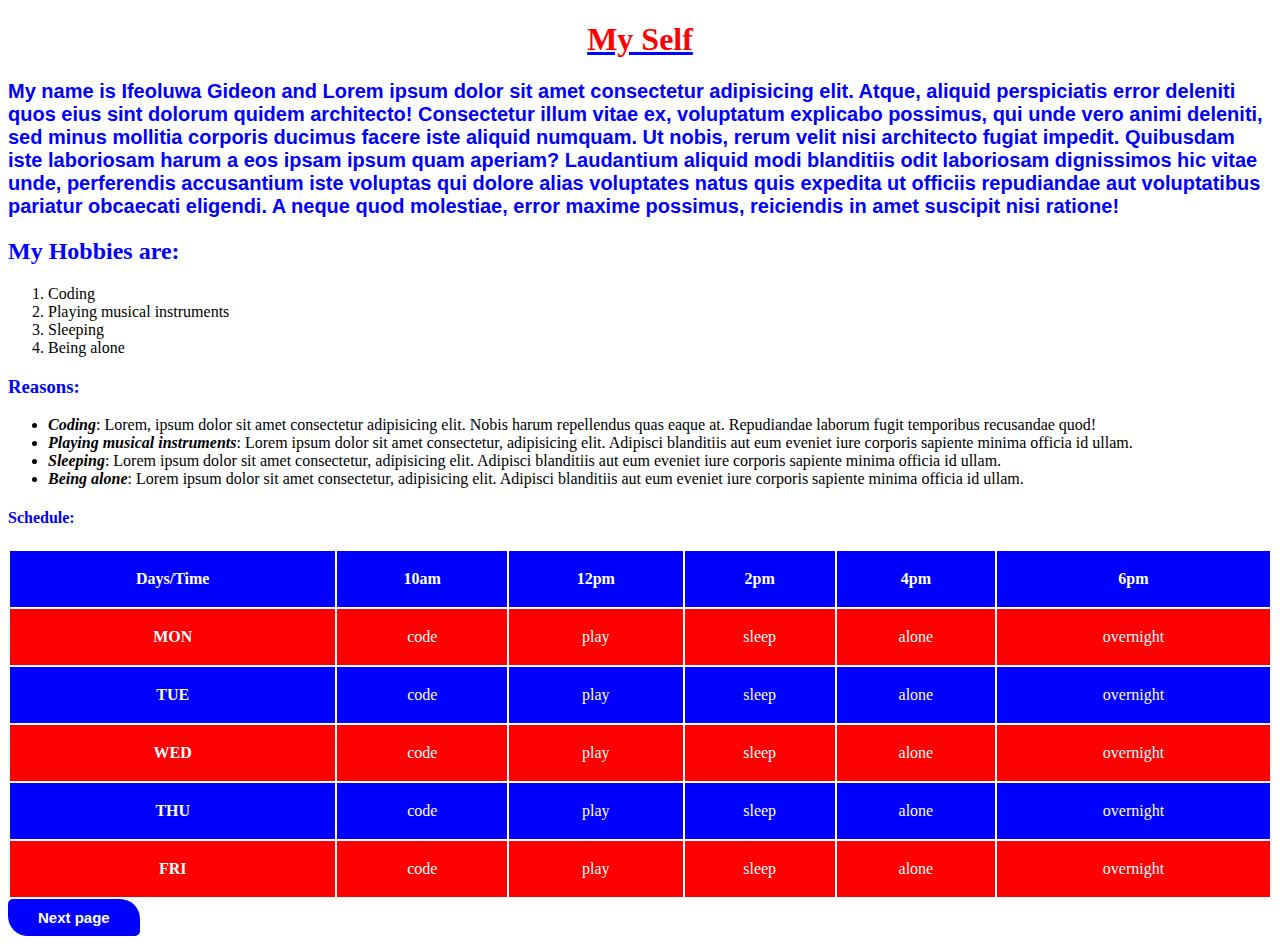
<file: ifetwo/index.html>
<!DOCTYPE html>
<html lang="en">
<head>
    <meta charset="UTF-8">
    <meta name="viewport" content="width=device-width, initial-scale=1.0">
    <title>Home page</title>
    <link rel="stylesheet" href="style.css">
</head>
<body>
    <h1>My Self</h1>
    <p>My name is <b class="name">Ifeoluwa Gideon</b> and Lorem ipsum dolor sit amet consectetur adipisicing elit. Atque, aliquid perspiciatis error deleniti quos eius sint dolorum quidem architecto! Consectetur illum vitae ex, voluptatum explicabo possimus, qui unde vero animi deleniti, sed minus mollitia corporis ducimus facere iste aliquid numquam. Ut nobis, rerum velit nisi architecto fugiat impedit. Quibusdam iste laboriosam harum a eos ipsam ipsum quam aperiam? Laudantium aliquid modi blanditiis odit laboriosam dignissimos hic vitae unde, perferendis accusantium iste voluptas qui dolore alias voluptates natus quis expedita ut officiis repudiandae aut voluptatibus pariatur obcaecati eligendi. A neque quod molestiae, error maxime possimus, reiciendis in amet suscipit nisi ratione!</p>
    <h2>My Hobbies are:</h2>
    <ol>
        <li>Coding</li>
        <li>Playing musical instruments</li>
        <li>Sleeping</li>
        <li>Being alone</li>
    </ol>
    <h3>Reasons:</h3>
    <ul>
        <li><i><b>Coding</b></i>: Lorem, ipsum dolor sit amet consectetur adipisicing elit. Nobis harum repellendus quas eaque at. Repudiandae laborum fugit temporibus recusandae quod!</li>
        <li><i><b>Playing musical instruments</b></i>: Lorem ipsum dolor sit amet consectetur, adipisicing elit. Adipisci blanditiis aut eum eveniet iure corporis sapiente minima officia id ullam.</li>
        <li><i><b>Sleeping</b></i>: Lorem ipsum dolor sit amet consectetur, adipisicing elit. Adipisci blanditiis aut eum eveniet iure corporis sapiente minima officia id ullam.</li>
        <li><i><b>Being alone</b></i>: Lorem ipsum dolor sit amet consectetur, adipisicing elit. Adipisci blanditiis aut eum eveniet iure corporis sapiente minima officia id ullam.</li>
    </ul>
    <h4>Schedule:</h4>
    <table>
        <tr>
            <th>Days/Time</th>
            <th>10am</th>
            <th>12pm</th>
            <th>2pm</th>
            <th>4pm</th>
            <th>6pm</th>
        </tr>
        <tr>
            <th>MON</th>
            <td>code</td>
            <td>play</td>
            <td>sleep</td>
            <td>alone</td>
            <td>overnight</td>
        </tr>
        <tr>
            <th>TUE</th>
            <td>code</td>
            <td>play</td>
            <td>sleep</td>
            <td>alone</td>
            <td>overnight</td>
        </tr>
        <tr>
            <th>WED</th>
            <td>code</td>
            <td>play</td>
            <td>sleep</td>
            <td>alone</td>
            <td>overnight</td>
        </tr>
        <tr>
            <th>THU</th>
            <td>code</td>
            <td>play</td>
            <td>sleep</td>
            <td>alone</td>
            <td>overnight</td>
        </tr>
        <tr>
            <th>FRI</th>
            <td>code</td>
            <td>play</td>
            <td>sleep</td>
            <td>alone</td>
            <td>overnight</td>
        </tr>
    </table>
    <button class="button"><a href="next.html">Next page</a></button>
</body>
</html>
</file>
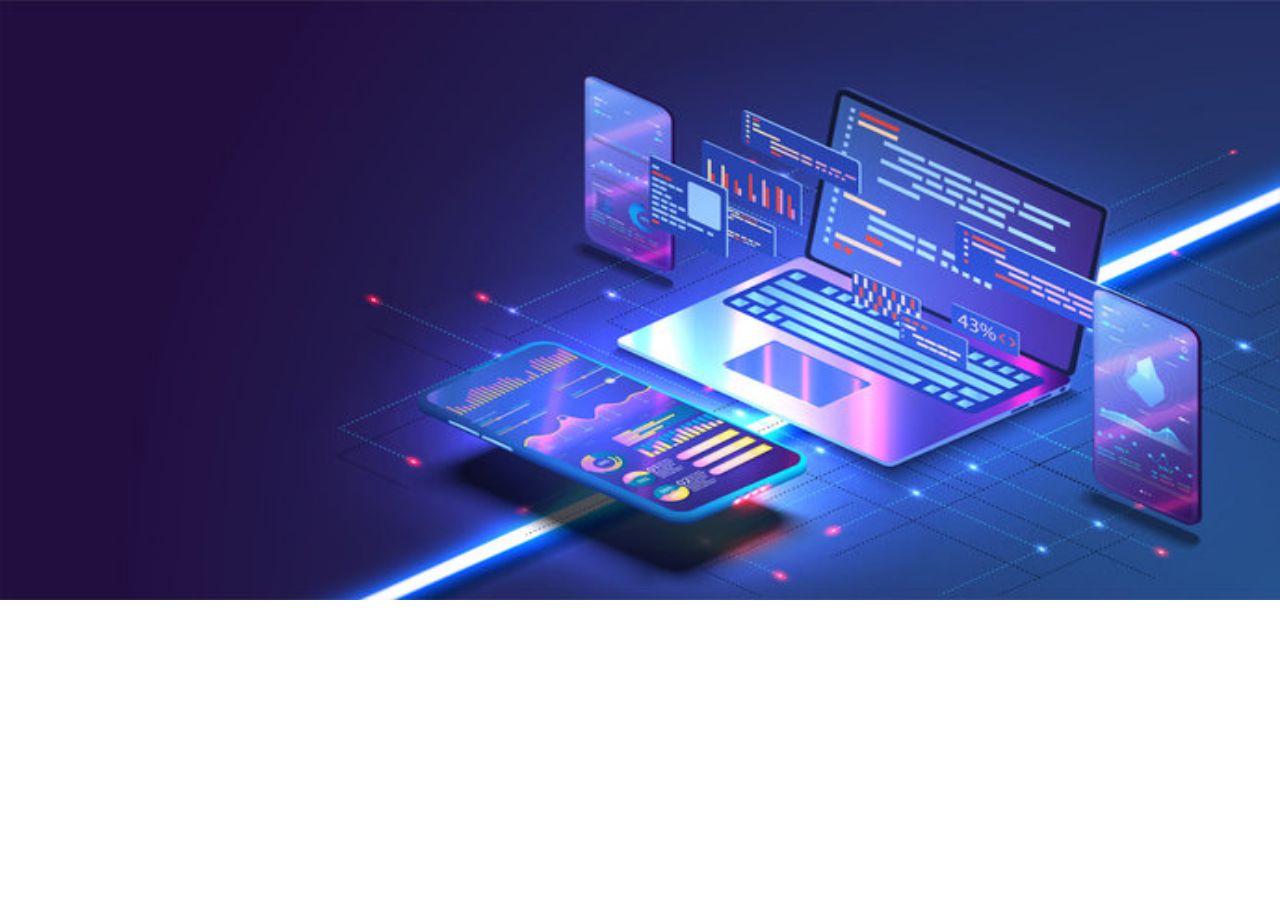
<file: ifetwo/cssslider.html>
<!DOCTYPE html>
<html lang="en">
<head>
    <meta charset="UTF-8">
    <meta name="viewport" content="width=device-width, initial-scale=1.0">
    <title>CSS SLIDER</title>
    <link rel="stylesheet" href="cssslider.css">
</head>
<body>
    
    
    <!--slider section-->
    <div class="sliderCon">
        <!--slider-->
        <div class="slider">
            <div class="slide">
                <img src="images/c1.jpg" alt="" srcset="">
            </div>

            <div class="slide">
                <img src="images/c2.jpg" alt="" srcset="">
            </div>

            <div class="slide">
                <img src="images/c3.jpg" alt="" srcset="">
            </div>

            <div class="slide">
                <img src="images/c5.jpg" alt="" srcset="">
            </div>
        </div>
    </div>

    
</body>
</html>
</file>
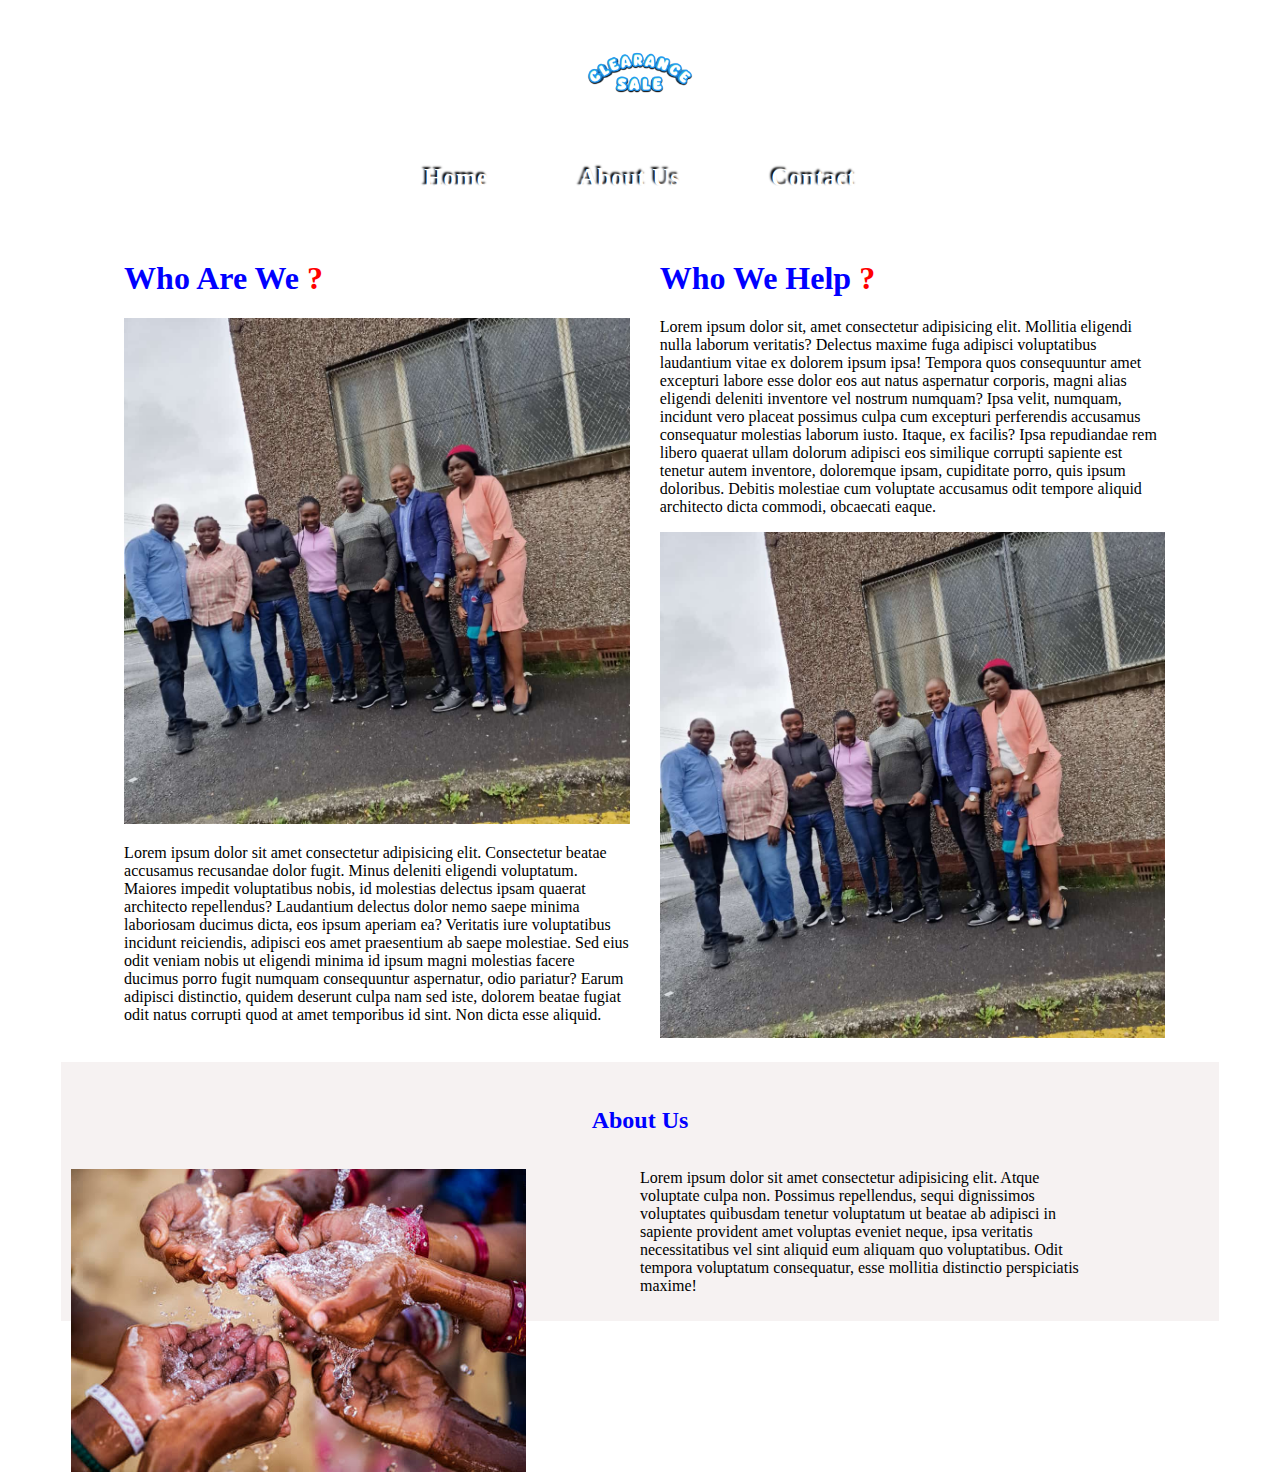
<file: ifetwo/inline.html>
<!DOCTYPE html>
<html lang="en">
<head>
    <meta charset="UTF-8">
    <meta name="viewport" content="width=device-width, initial-scale=1.0">
    <title>INLINE</title>
    <link rel="stylesheet" href="inline.css">
</head>
<body>
    <!--header start-->
    <header>
        <img src="images/logo.png" alt="" srcset="">
        <p><b>home</b> <a href="#about"><b>about us</b></a> <b>contact</b></p>
    </header>
    <!--header end-->

    <!--container section-->
    <div class="inlineContainer">
        <!--left section-->
        <div class="left">
            <h1>who are we <b>?</b></h1>
            <img src="images/606bc4f3a3e74f11ad35f2cd48a4ca3d.jpg" alt="" srcset="">
            <p>Lorem ipsum dolor sit amet consectetur adipisicing elit. Consectetur beatae accusamus recusandae dolor fugit. Minus deleniti eligendi voluptatum. Maiores impedit voluptatibus nobis, id molestias delectus ipsam quaerat architecto repellendus? Laudantium delectus dolor nemo saepe minima laboriosam ducimus dicta, eos ipsum aperiam ea? Veritatis iure voluptatibus incidunt reiciendis, adipisci eos amet praesentium ab saepe molestiae. Sed eius odit veniam nobis ut eligendi minima id ipsum magni molestias facere ducimus porro fugit numquam consequuntur aspernatur, odio pariatur? Earum adipisci distinctio, quidem deserunt culpa nam sed iste, dolorem beatae fugiat odit natus corrupti quod at amet temporibus id sint. Non dicta esse aliquid.</p>
        </div>
        <!--left section ends-->

        <!--right section-->
        <div class="right">
            <h1>who we help <b>?</b></h1>
            <p>Lorem ipsum dolor sit, amet consectetur adipisicing elit. Mollitia eligendi nulla laborum veritatis? Delectus maxime fuga adipisci voluptatibus laudantium vitae ex dolorem ipsum ipsa! Tempora quos consequuntur amet excepturi labore esse dolor eos aut natus aspernatur corporis, magni alias eligendi deleniti inventore vel nostrum numquam? Ipsa velit, numquam, incidunt vero placeat possimus culpa cum excepturi perferendis accusamus consequatur molestias laborum iusto. Itaque, ex facilis? Ipsa repudiandae rem libero quaerat ullam dolorum adipisci eos similique corrupti sapiente est tenetur autem inventore, doloremque ipsam, cupiditate porro, quis ipsum doloribus. Debitis molestiae cum voluptate accusamus odit tempore aliquid architecto dicta commodi, obcaecati eaque.</p>
            <img src="images/606bc4f3a3e74f11ad35f2cd48a4ca3d.jpg" alt="" srcset="">
        </div>
        <!--right section ends-->
    </div>
    <!--container section ends-->

    <!--about section-->
    <div class="about" id="about">
        <h2>about us</h2>
        <div class="left">
            <img src="images/slider.jpeg" alt="" srcset="">
        </div>
        <div class="right">
            <p>Lorem ipsum dolor sit amet consectetur adipisicing elit. Atque voluptate culpa non. Possimus repellendus, sequi dignissimos voluptates quibusdam tenetur voluptatum ut beatae ab adipisci in sapiente provident amet voluptas eveniet neque, ipsa veritatis necessitatibus vel sint aliquid eum aliquam quo voluptatibus. Odit tempora voluptatum consequatur, esse mollitia distinctio perspiciatis maxime!</p>
        </div>
    </div>
    <!--about section ends-->

</body>
</html>
</file>
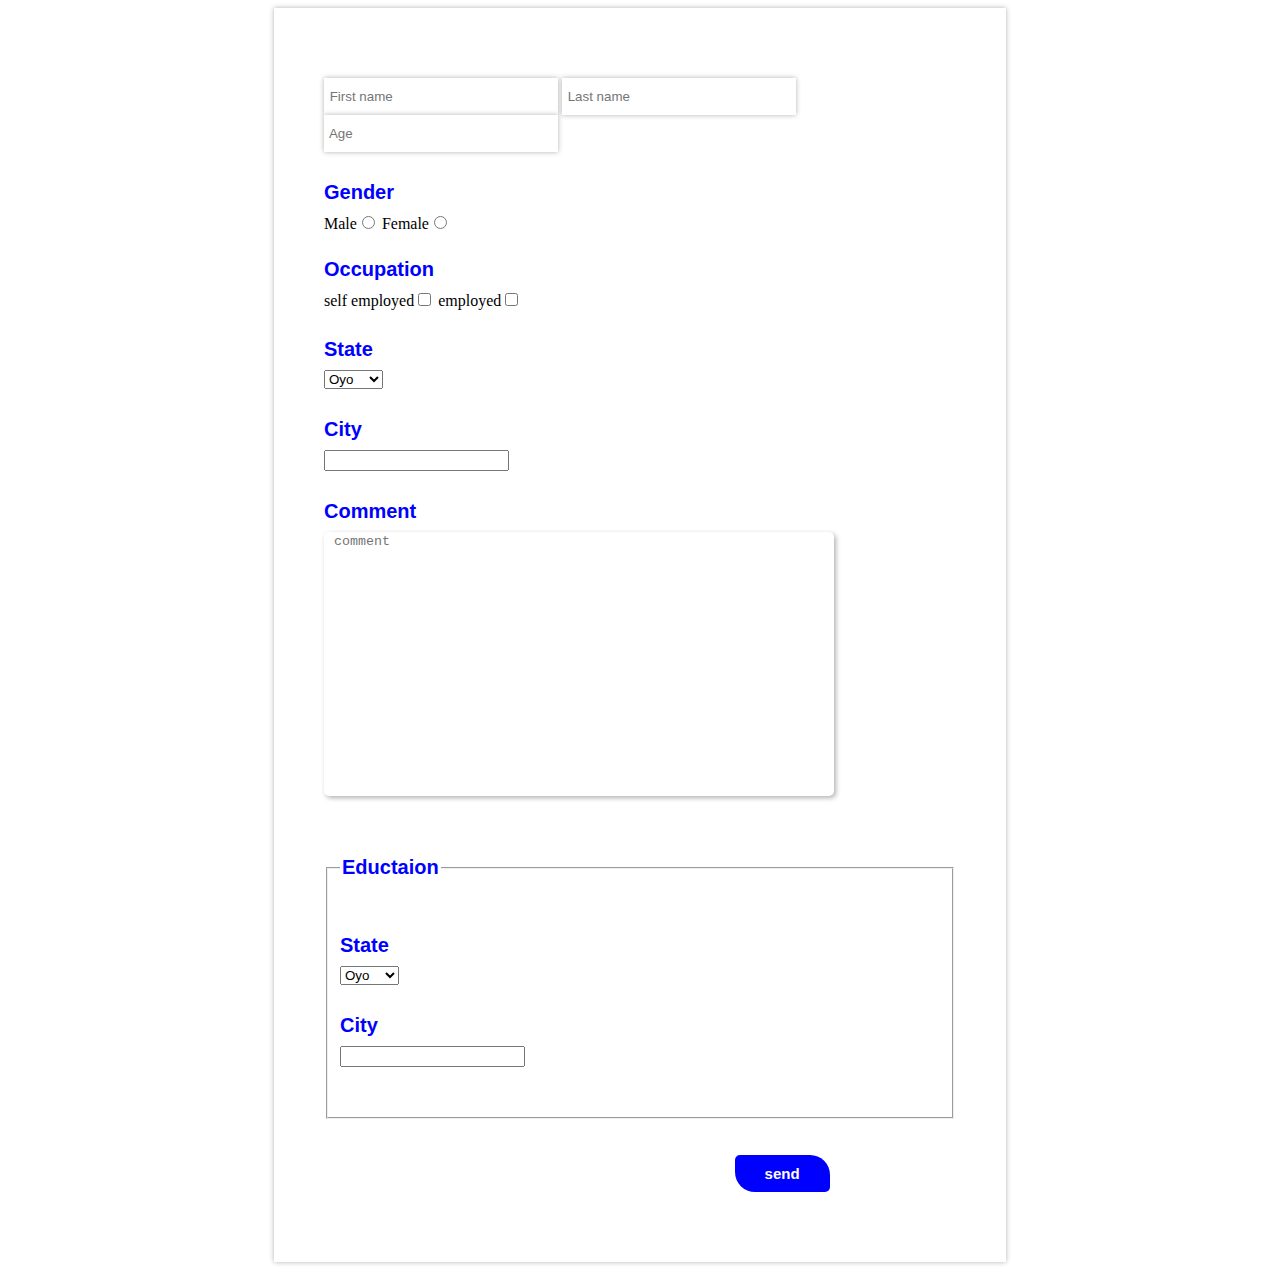
<file: ifetwo/next.html>
<!DOCTYPE html>
<html lang="en">
<head>
    <meta charset="UTF-8">
    <meta name="viewport" content="width=device-width, initial-scale=1.0">
    <title>Next page</title>
    <link rel="stylesheet" href="style.css">
</head>
<body>
    <form action="">
        <input type="text" value="" placeholder=" First name" class="input" required>
        <input type="text" value="" placeholder=" Last name" class="input">
        <input type="text" value="" placeholder=" Age" class="input">

        <div class="same">
            <p>Gender</p>
        <span>Male</span><input type="radio" value="male" name="gender"> <span>Female</span><input type="radio" value="female" name="gender">
        </div>

        <div class="same">
            <p>Occupation</p>
        <span>self employed</span><input type="checkbox" value="self employed"> <span>employed</span><input type="checkbox" value="employed">
        </div>

        <div class="same">
            <p><label for="state">State</label></p>
            <select name="" id="state">
                <option value="Edo">Edo</option>
                <option value="Oyo" selected>Oyo</option>
                <option value="Lagos">Lagos</option>
            </select>
        </div>

        <div class="same">
            <p><label for="city">City</label></p>
            <input type="text" list="city">
            <datalist id="city">
                <option value="Auchi"></option>
                <option value="Ibadan"></option>
                <option value="Ikeja"></option>
            </datalist>
        </div>

        

        <div class="same">
            <p>Comment  </p>
        <textarea name="comment" id="" cols="30" rows="10" placeholder=" comment"></textarea>
        </div>
        


        <fieldset>
            <legend><p>Eductaion</p></legend>
            <div class="same">
                <p><label for="state">State</label></p>
                <select name="" id="state">
                    <option value="Edo">Edo</option>
                    <option value="Oyo" selected>Oyo</option>
                    <option value="Lagos">Lagos</option>
                </select>
            </div>
    
            <div class="same">
                <p><label for="city">City</label></p>
                <input type="text" list="city">
                <datalist id="city">
                    <option value="Auchi"></option>
                    <option value="Ibadan"></option>
                    <option value="Ikeja"></option>
                </datalist>
            </div>
        </fieldset>
        <br><br>

        <div class="btn">
            <input type="submit" value="send" class="button">
        </div>
    </form>
</body>
</html>
</file>
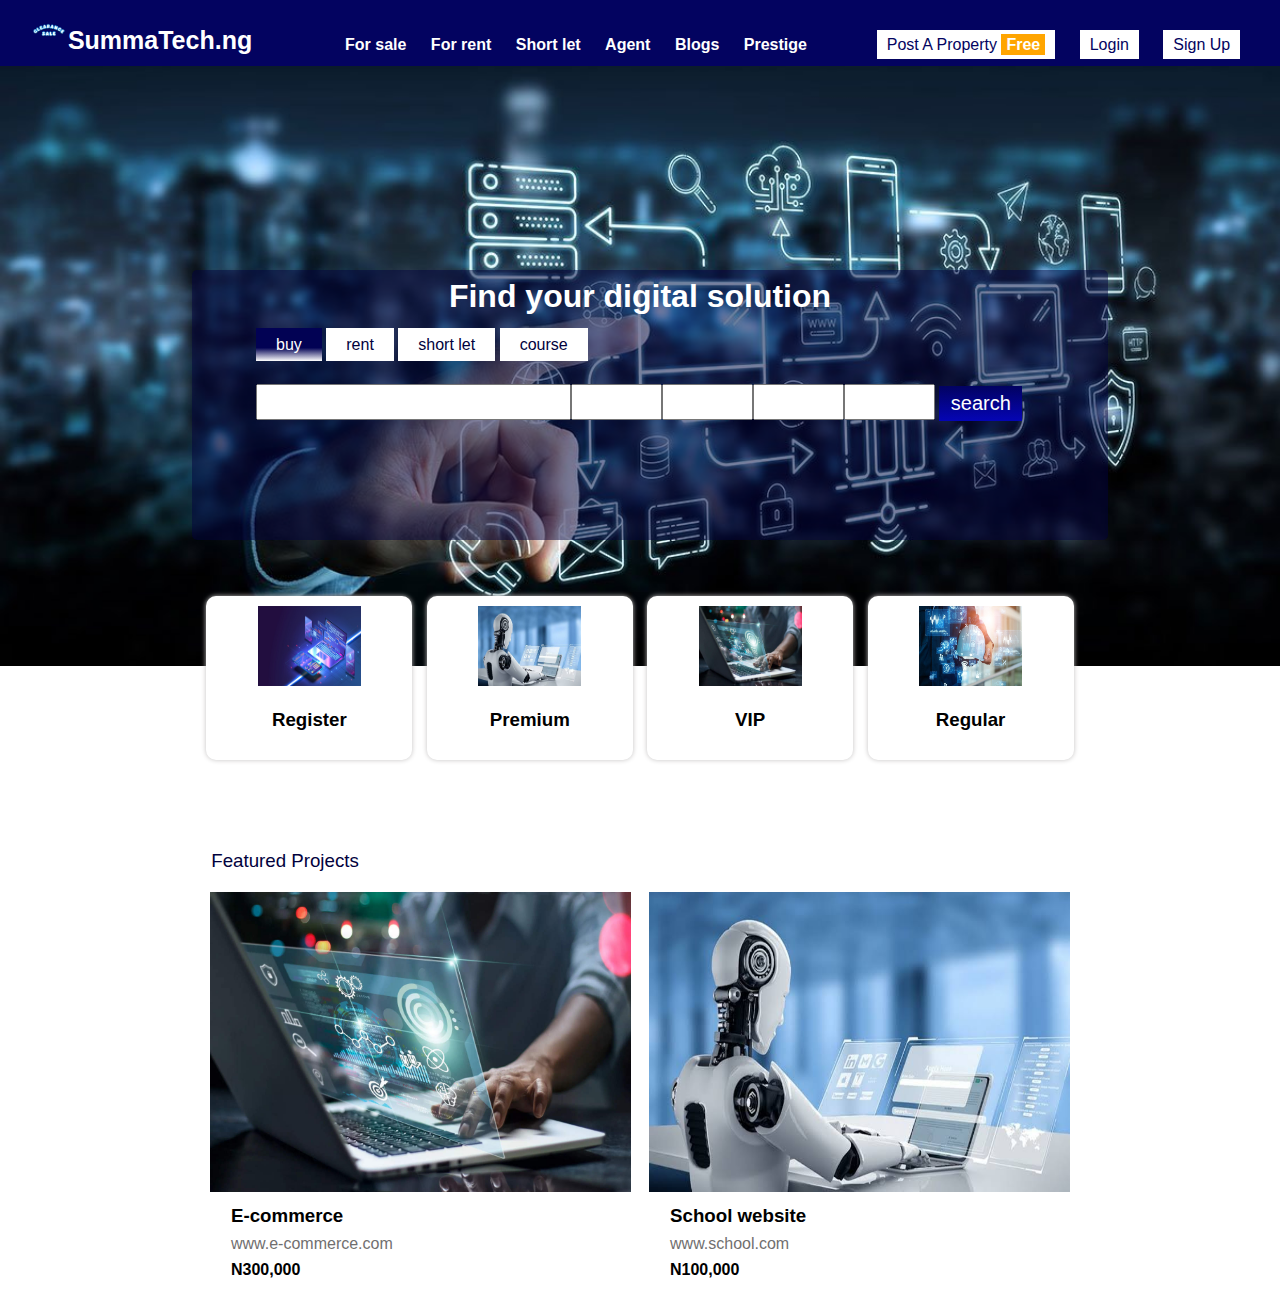
<file: ifetwo/tech.html>
<!DOCTYPE html>
<html lang="en">
<head>
    <meta charset="UTF-8">
    <meta name="viewport" content="width=device-width, initial-scale=1.0">
    <title>tech</title>
    <link rel="stylesheet" href="tech.css">
</head>
<body>
    <!--header begins-->
    <header>
        <div class="side1">
            <img src="images/logo.png" alt="" srcset=""><b>SummaTech.ng</b>
        </div>

        <div class="side2">
            <span>For sale</span>
            <span>For rent</span>
            <span>Short let</span>
            <span>Agent</span>
            <span>Blogs</span>
            <span>Prestige</span>
        </div>

        <div class="side3">
            <span>post a property <b>free</b></span>
            <span>login</span>
            <span>sign up</span>
        </div>
    </header>
    <!--header ends-->

    <!--slider begins-->
    <div class="slider">
        <div class="abs">

        </div>

        <div class="rel">
            <h1>Find your digital solution</h1>
            <div class="relSpan">
                <span class="first">buy</span>
                <span>rent</span>
                <span>short let</span>
                <span>course</span>
            </div><br>

            <form action="">
                <input type="text" style="width: 40%;"><input type="text"><input type="text"><input type="text"><input type="text"> <input type="button" value="search" style="background-image: linear-gradient(rgb(2, 2, 97), rgb(5, 5, 181)); color: white; font-size: 20px; height: 35px; top: 3.5px; position: relative; border: 0;">
            </form>
        </div>
    </div>
    <!--slider ends-->

    <!--four column section-->
    <div class="fourColSection">
        <div class="fourCol">
            <div class="col1"><img src="images/c1.jpg" alt="" srcset="">
            <h3>Register</h3></div>
            <div class="col2"><img src="images/c2.jpg" alt="" srcset=""> <h3>Premium</h3></div>
            <div class="col3"><img src="images/c3.jpg" alt="" srcset=""> <h3>VIP</h3></div>
            <div class="col4"><img src="images/c4.jpeg" alt="" srcset=""> <h3>Regular</h3></div>
        </div>
    </div>
    <!--four column section ends-->

    <!--featured project section-->
    <div class="project">
        <h3 class="h3">Featured Projects</h3>
        <div class="fps">
            <div class="col1">
                <img src="images/c3.jpg" alt="" srcset="">
                <div class="write">
                    <h3>E-commerce</h3>
                    <p><span>www.e-commerce.com</span></p>
                    <p><b>N300,000</b></p>
                </div>
            </div>
    
            <div class="col2">
                <img src="images/c2.jpg" alt="" srcset="">
                <div class="write">
                    <h3>School website</h3>
                    <p><span>www.school.com</span></p>
                    <p><b>N100,000</b></p>
                </div>
            </div>
        </div>
    </div>
    <!--featured project section end-->
</body>
</html>
</file>
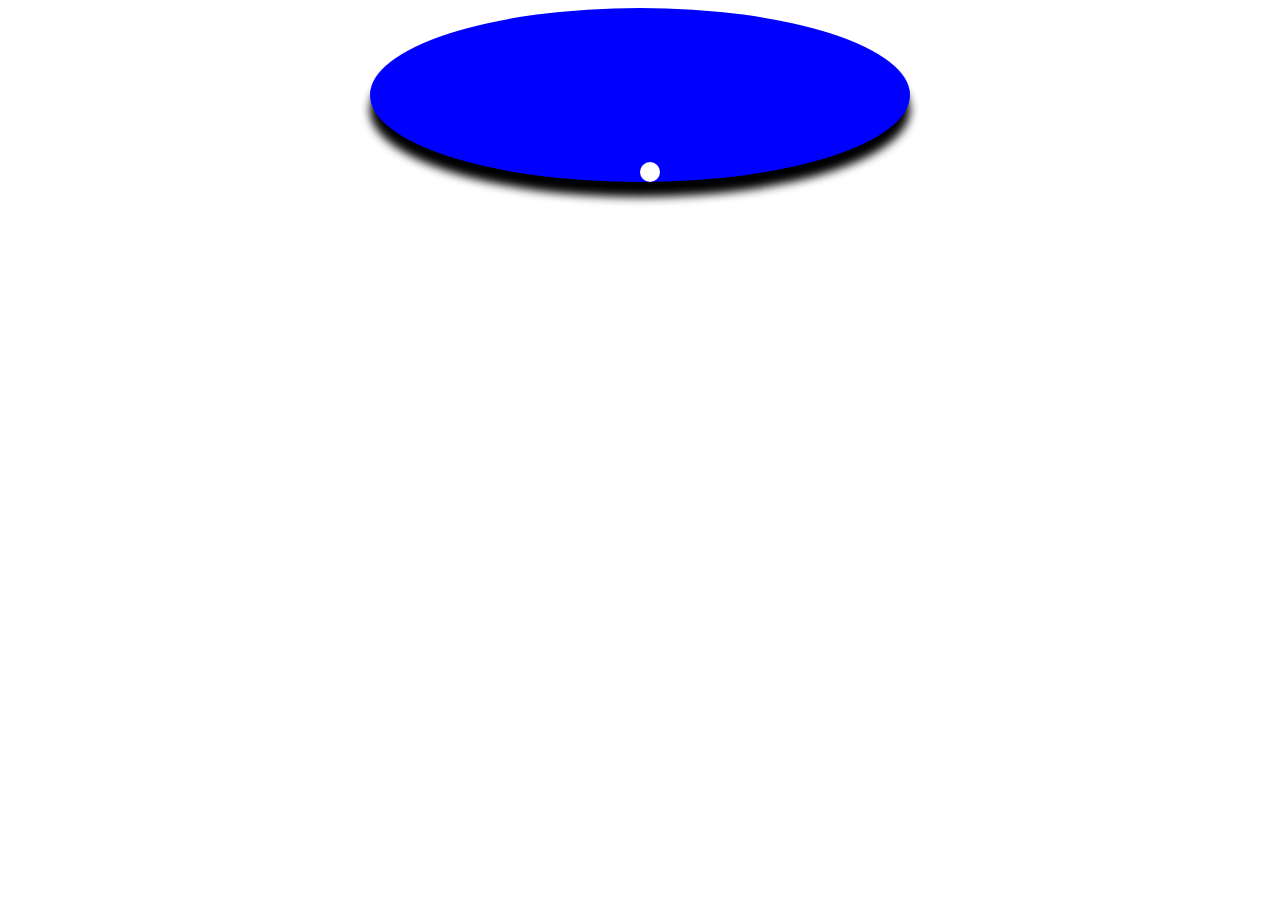
<file: ifetwo/time.html>
<!DOCTYPE html>
<html lang="en">
<head>
    <meta charset="UTF-8">
    <meta name="viewport" content="width=device-width, initial-scale=1.0">
    <title>Document</title>
</head>
<style>
    .time{
        position: relative;
        margin-top: 15%;
        background-color: blue;
        color: white;
        width: 500px;
        padding: 20px;
        position: relative;
        margin: auto;
        border-radius: 50%;
        text-align: center;
        box-shadow: 0px 15px 10px black;
    }
    h1{
        text-align: center;
        font-family: Verdana, Geneva, Tahoma, sans-serif;
        font-size: 200px;
        color: white;
        transition: ease-in-out;
        animation: trans 1s infinite;
    }
    sup{
        font-size: 30px;
        position: absolute;
        background-color: white;
        color: red;
        border-radius: 50%;
        padding: 10px;
    }
    @keyframes trans {
        0%{transform: scale(1.5);}
        50%{transform: scale(1.1);}
        0%{transform: scale(1);}
    }
</style>
<body>
    <div class="time">
        <h1><b id="time"> </b> <sup id="sec"> </sup></h1>
    </div>
    <script>
        var m = 30;
        var s = 0;
        var de = 59;
        var st = 30;
        

        function classTime() {
            if (s != de && m != 0) {
                s++;
                document.getElementById("time").innerHTML = m;
                document.getElementById("sec").innerHTML = s;
            }
            else if (s == de && m != 0) {
                s = 0;
                m--;
                document.getElementById("time").innerHTML = m;
                document.getElementById("sec").innerHTML = s;
            }
            else{
                document.getElementById("time").innerHTML = 0 + "0";
                document.getElementById("sec").innerHTML = 0 + "0";
            }
        }
        setInterval(classTime, 1000);
        
    </script>
</body>
</html>
</file>
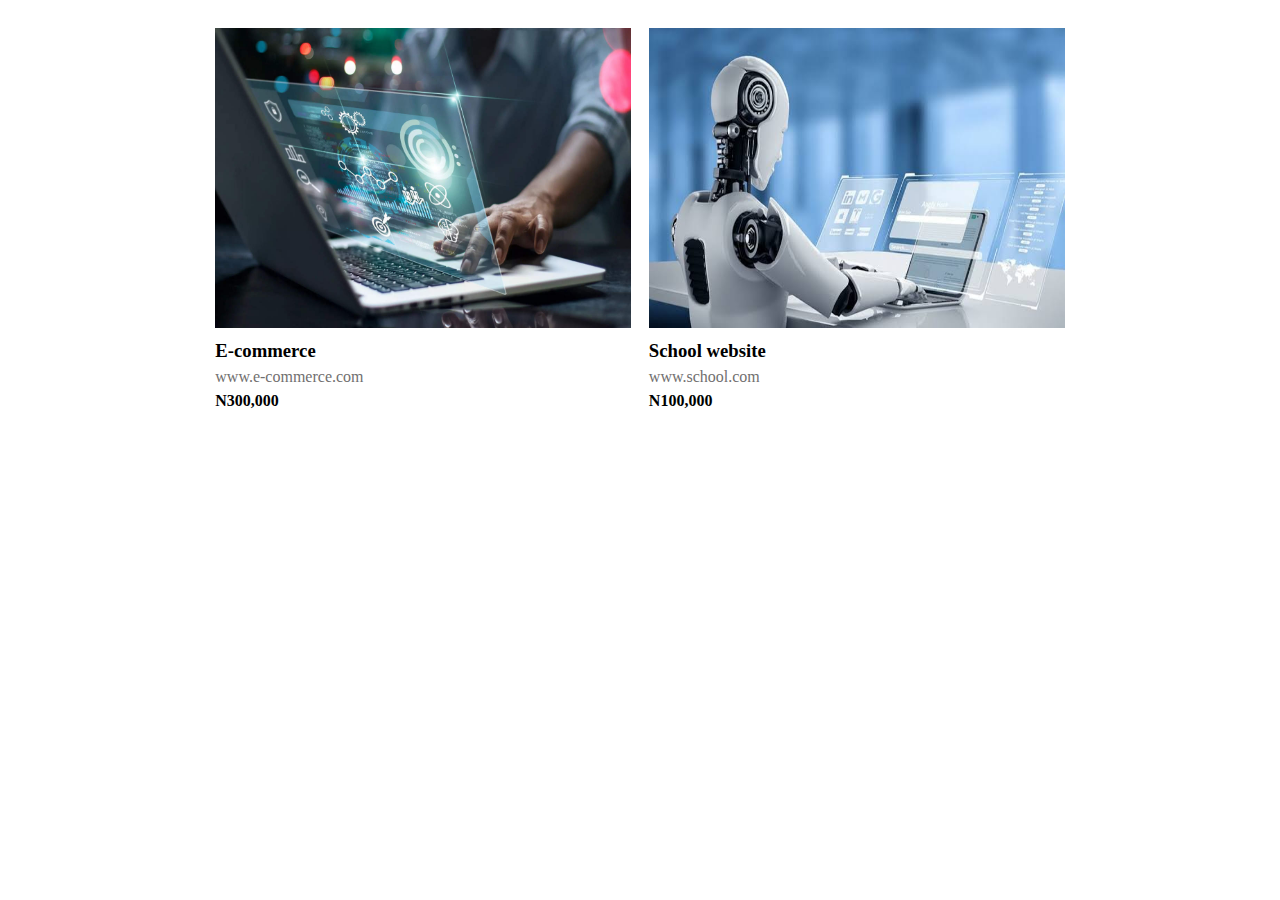
<file: ifetwo/twocol.html>
<!DOCTYPE html>
<html lang="en">
<head>
    <meta charset="UTF-8">
    <meta name="viewport" content="width=device-width, initial-scale=1.0">
    <title>Document</title>
</head>
<style>
    .fps{
         padding: 10px 0;
         width: 70%;
         margin: 0 15%;
         display: inline-flex;
         justify-content: space-evenly;
         line-height: 8px;
    }
    .fps .col1, .col2{
        padding: 10px 0;
        width: 47%;
    }
    .fps img{
        width: 100%;
        height: 300px;
    }
    .fps span{
        color: rgb(113, 111, 111);
    }
</style>
<body>
    <!--featured project section-->
    <div class="fps">
        <div class="col1">
            <img src="images/c3.jpg" alt="" srcset="">
            <div class="write">
                <h3>E-commerce</h3>
                <p><span>www.e-commerce.com</span></p>
                <p><b>N300,000</b></p>
            </div>
        </div>

        <div class="col2">
            <img src="images/c2.jpg" alt="" srcset="">
            <div class="write">
                <h3>School website</h3>
                <p><span>www.school.com</span></p>
                <p><b>N100,000</b></p>
            </div>
        </div>
    </div>
    <!--featured project section end-->
</body>
</html>
</file>
<file: ifetwo/style.css>
h1{
    text-align: center;
    color: red;
    text-decoration: underline solid blue;
}
.name{
    color: blue;
}
h2, h3, h4{
    color: blue;
}
table{
    width: 100%;
    height: 350px;
}
td{
    text-align: center;
}
tr:nth-child(even){
    background-color: red;
}
tr{
    background-color: blue;
    color: white;
}
.button{
    font-size: 15px;
    font-weight: bold;
    padding: 10px 30px;
    background-color: blue;
    color: white;
    border: 0;
    border-radius: 5px 20px;
}
a{
    color: unset;
    text-decoration: none;
}
form{
    box-shadow: 0px 0px 5px rgb(178, 178, 178);
    width: 50%;
    padding: 70px 50px;
    position: relative;
    margin: auto;
}
.input{
    width: 230px;
    height: 35px;
    border: 0;
    outline: 0;
    box-shadow: 0px 0px 5px rgb(178, 178, 178);
}
textarea{
    width: 80%;
    height: 260px;
    border: 0;
    outline: 0;
    box-shadow: 2px 2px 5px rgb(178, 178, 178);
    border-radius: 5px;
    resize: none;
}
.btn{
    text-align: right;
    width: 80%;
}
.same{
    line-height: 1px;
    margin: 40px 0;
}

p{
    font-size: 20px;
    font-weight: bold;
    font-family: Verdana, Geneva, Tahoma, sans-serif;
    color: blue;
}
.btn .button:hover{
    background-color: rgb(116, 116, 251);
}
</file>
<file: ifetwo/cssslider.css>
body{
    margin:0;
}
header{
    background-color: rgb(3, 3, 96);
    padding: 1px 0;
    display: inline-flex;
    justify-content: space-evenly;
    width: 100%;
    color: white;
}
header div {
    background-color: blue;
    padding: 10px 0;
    margin: 0 5px;
}
header img{
    width: 15%;
}
.side1{
    font-family: Verdana, Geneva, Tahoma, sans-serif;
    font-weight: bold;
    font-size: 25px;
    width: 20%;
    background-color: unset;
}
.side2{
    word-spacing: 20px;
    text-align: center;
    font-weight: bold;
    font-family: Verdana, Geneva, Tahoma, sans-serif;
    width: 40%;
    background-color: unset;
}
header span{
    word-spacing: normal;
    position: relative;
    top: 25px;
}
.side3{
    word-spacing: 20px;
    text-align: center;
    font-family: Verdana, Geneva, Tahoma, sans-serif;
    background-color: unset;
    color: rgb(3, 3, 96);
    text-transform: capitalize;
    width: 30%;
}
.side3 span{
    background-color: white;
    padding: 6px 10px;
}
.side3 span b{
    background-color: orange;
    padding: 2px 5px;
    color: white;
}
.sliderCon{
    height:max-content;
    overflow: hidden;
}
.slider{
    height:max-content;
    width: 400%;
    display:inline-flex;
    justify-content: space-between;
    overflow: hidden;
    transition: 1s ease;
}
.slide{
    width:25%;
    height: 600px;
    position: relative;
    animation: slider 8s infinite;
    transition: 1s ease;
}
@keyframes slider {
    0%{
        right: 0;
    }
    25%{
        right: 0%;
    }
    26%{
        right: 25%;
    }
    50%{
        right: 25%;
    }
    51%{
        right: 50%;
    }
    75%{
        right: 50%;
    }
    76%{
        right: 75%;
    }
    100%{
        right: 75%;
    }
}

.slide img{
    width: 100%;
    height: 100%;
}
.fourColSection{
    position: relative;
    bottom: 80px;
}
.fourCol{
    padding: 10px 0;
    width: 70%;
    margin: 0 15%;
    display: inline-flex;
    justify-content: space-evenly;
    text-align: center;
}
.fourCol div{
    background-color: white;
    padding: 10px 0;
    width: 23%;
    border-radius: 10px;
    box-shadow: 0px 0px 5px rgb(196, 194, 194);
}
.fourCol img{
    width: 50%;
    height: 80px;
}

.project .h3{
    width: 67%;
    position: relative;
    margin: auto;
    font-weight: lighter;
    color: rgb(1, 1, 61);
}
.fps{
    padding: 10px 0;
    width: 70%;
    margin: 0 15%;
    display: inline-flex;
    justify-content: space-evenly;
    line-height: 10px;
}
.fps .col1, .col2{
   padding: 10px 0;
   width: 47%;
}
.fps img{
   width: 100%;
   height: 300px;
}
.fps span{
   color: rgb(113, 111, 111);
}
.fps .write{
    width: 90%;
    position: relative;
    margin: auto;
}
</file>
<file: ifetwo/tech.css>
body{
    margin: 0;
    font-family: Verdana, Geneva, Tahoma, sans-serif;
}
header{
    background-color: rgb(3, 3, 96);
    padding: 1px 0;
    display: inline-flex;
    justify-content: space-evenly;
    width: 100%;
    color: white;
}
header div {
    background-color: blue;
    padding: 10px 0;
    margin: 0 5px;
}
header img{
    width: 15%;
}
.side1{
    font-family: Verdana, Geneva, Tahoma, sans-serif;
    font-weight: bold;
    font-size: 25px;
    width: 20%;
    background-color: unset;
}
.side2{
    word-spacing: 20px;
    text-align: center;
    font-weight: bold;
    font-family: Verdana, Geneva, Tahoma, sans-serif;
    width: 40%;
    background-color: unset;
}
header span{
    word-spacing: normal;
    position: relative;
    top: 25px;
}
.side3{
    word-spacing: 20px;
    text-align: center;
    font-family: Verdana, Geneva, Tahoma, sans-serif;
    background-color: unset;
    color: rgb(3, 3, 96);
    text-transform: capitalize;
    width: 30%;
}
.side3 span{
    background-color: white;
    padding: 6px 10px;
}
.side3 span b{
    background-color: orange;
    padding: 2px 5px;
    color: white;
}
.slider{
    background-image: url("images/c5.jpg");
    width: 100%;
    height: 600px;
    background-repeat: no-repeat;
    background-size: cover;
    background-position: center;
}
.abs{
    background-color: rgb(1, 1, 61);
    padding: 10px;
    width: 70%;
    position: absolute;
    margin: 0 15%;
    top: 30%;
    height: 250px;
    opacity: 50%;
    border-radius: 5px;
}
.rel{
    padding: 10px;
    width: 60%;
    position: relative;
    margin: auto;
    top: 30%;
    height: 180px;
    text-align: center;
    color: white;
}
.relSpan{
    text-align: left;
}
.relSpan span{
    padding: 8px 20px;
    color: rgb(1, 1, 61);
    background-color: white;
}
.relSpan .first{
    background-image: linear-gradient(rgb(2, 2, 84) 60%, white);
    color: white;
}
.rel form{
    padding: 10px 0;
    width: 100%;
    text-align: left;
}
.rel form input{
    width: 10.8%;
    height: 30px;
}
.fourColSection{
    position: relative;
    bottom: 80px;
}
.fourCol{
    padding: 10px 0;
    width: 70%;
    margin: 0 15%;
    display: inline-flex;
    justify-content: space-evenly;
    text-align: center;
}
.fourCol div{
    background-color: white;
    padding: 10px 0;
    width: 23%;
    border-radius: 10px;
    box-shadow: 0px 0px 5px rgb(196, 194, 194);
}
.fourCol img{
    width: 50%;
    height: 80px;
}

.project .h3{
    width: 67%;
    position: relative;
    margin: auto;
    font-weight: lighter;
    color: rgb(1, 1, 61);
}
.fps{
    padding: 10px 0;
    width: 70%;
    margin: 0 15%;
    display: inline-flex;
    justify-content: space-evenly;
    line-height: 10px;
}
.fps .col1, .col2{
   padding: 10px 0;
   width: 47%;
}
.fps img{
   width: 100%;
   height: 300px;
}
.fps span{
   color: rgb(113, 111, 111);
}
.fps .write{
    width: 90%;
    position: relative;
    margin: auto;
}
</file>
<file: ifetwo/inline.css>
body{
    overflow-x: hidden;
    scroll-behavior: smooth;
    transition: ease 5s;
}
a{
    text-decoration: none;
    color: unset;
}
/*header section*/
header{
    animation: animate 5s infinite;
    text-align: center;
    color: white;
    word-spacing: 85px;
    text-transform: capitalize;
    padding: 1px 0;
}
@keyframes animate {
    0% {background-color: blue;}
    20% {background-color: blue;}
    21% {background-color: yellow;}
    40% {background-color: yellow;}
    41% {background-color: green;}
    60% {background-color: green;}
    61% {background-color: purple;}
    80% {background-color: purple;}
    81% {background-color: red;}
    100% {background-color: red;}
}
header img{
    width: 10%;
}
header p{
    font-size: 25px;
    text-shadow: -2px -2px 2px black;
}
header p b{
    word-spacing: normal;
    cursor: pointer;
}
/*header section ends*/

/*inlineContainer section*/
.inlineContainer{
    padding: 10px 0;
    width: 100%;
    display: inline-flex;
    margin: 0 8%;
}
.inlineContainer .left, .inlineContainer .right{
    width: 40%;
    padding: 10px;
    margin: 0 5px;
    text-align: left;
}
.inlineContainer .left img, .inlineContainer .right img{
    width: 100%;
}
h1{
    text-transform: capitalize;
    color: blue;
}
h1 b{
    color: red;
}
/*inlineContainer section ends*/

/*about section*/
.about{
    background-color: rgb(246, 242, 242);
    padding: 10px;
    width: 90%;
    position: relative;
    margin: auto;
    height: max-content;
}
.about h2{
    color: blue;
    text-transform: capitalize;
    text-align: center;
    margin: 35px 0;
}
.about .left{
    float: left;
    width: 40%;
    clear: both;
}
.about .left img{
    width: 100%;
}
.about .right{
    width: 40%;
    margin-left: 50%;
}
</file>
